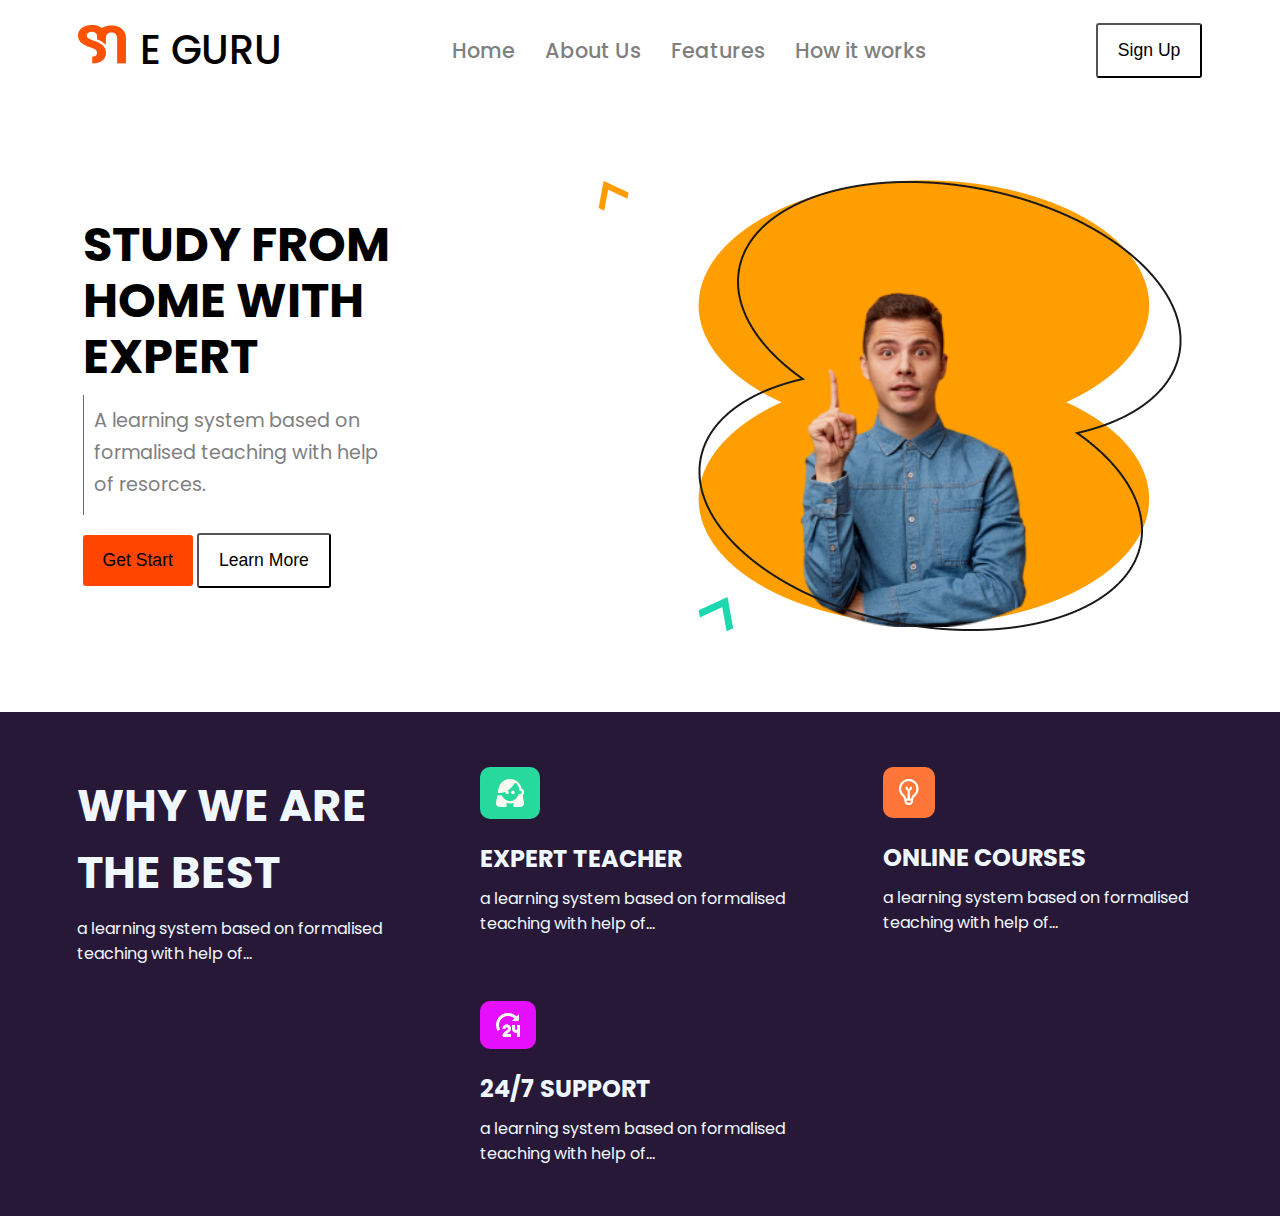
<file: 01_Project-01/index.html>
<!DOCTYPE html>
<html lang="en">
<head>
    <meta charset="UTF-8">
    <meta http-equiv="X-UA-Compatible" content="IE=edge">
    <meta name="viewport" content="width=device-width, initial-scale=1.0">
    <title>E-Guru Portal - By Sanjeev Kumar</title>
    <link rel="stylesheet" href="style.css">
    <link rel="stylesheet" href="responsive.css">
</head>
<body>

    <header class="flex">
<!-- ---------------mobile icon ------------------->
        <div class="mobile_icon">
            <img src="./E-Guru/menu-icon.png" alt="">
        </div>
        <div class="">
            <img src="./E-Guru/logo.png" alt="logo">
            <span class="font-m" style="margin-left: 10px;">E GURU</span>
        </div>
<!-- --------------desktop-men-u ------------------>
        <nav>
            <ul class="flex">
                <li class="">
                    <a href="#">Home</a>
                </li>
                <li class="">
                    <a href="#">About Us</a>
                </li class="">
                <li>
                    <a href="#">Features</a>
                </li>
                <li class="">
                    <a href="#">How it works</a>
                </li>
            </ul>
        </nav>
<!---------------- signup button-------- -->
        <div style="display: inline-flex;">
            <button class="btn">Sign Up</button>
<!-- ----------------mobile-user-image------------------ -->
            <img src="./E-Guru/user-profile.png" alt="user-profile" class="mobile_icon user_img" width="70px">
        </div>
    </header>

    <section>
        <div class="container" style="padding: 80px 0;">
<!----------------- main flex ----------- -->
            <div class="flex">
<!----------------- main left side ----------- -->
                <div class="left_item">
        <!----------------- main left side title----------- -->
                    <h2 class="left_title">STUDY FROM HOME WITH EXPERT</h2>
                    <div style="display: flex;">
                        <div class="line"></div>
                        <p class="left_desc">A learning system based on formalised teaching with help of resorces.</p>
                    </div>
        <!----------------- main left side button----------- -->
                    <div class="pc_menu">
                        <button class="btn btn_color">Get Start
                        </button>                        
                        <button class="btn">Learn More</button>
        <!----------------- main left side button end ----------- -->
                        <!-- <img src="./E-Guru/curve-arrow.png" alt="" class=""> -->
                    </div>
                    
                </div>
<!----------------- main left side end ----------- -->
<!----------------- main right side image----------- -->
                <div class="right_box">
                    <div class="relative">
                        <img src="./E-Guru/main-image-bg.png" alt="" class="relative">
                        <img src="./E-Guru/main-image.png" alt="" class="absolute img">
                        <img src="./E-Guru/orange-arrow.png" alt="" class="absolute" style="left: -100px;">
                        <img src="./E-Guru/main-image-pattern.png" alt="" class="absolute">
                        <img src="./E-Guru/green-arrow.png" alt="" class="absolute" style="bottom: 0;">
                    </div>
<!----------------- main right side image end ----------- -->
<!-- ---------------------mobile-button------------------ -->
                    <div class="mobile_icon m_btn">
                            <button class="btn btn_color">Get Start
                            </button>                        
                            <button class="btn">Learn More</button>
                    </div>
<!-- ------------------------mobile-button-end ------------------ -->
                </div>
            </div>
        </div>

    </section>

<!-- ------------footer------------------------- -->
    <footer style="background: #281838; min-height: 300px; padding: 50px;">
<!-- -----------card box--------------------- -->
        <div class="flex f_box" style="align-items: flex-start; gap: 30px;">
<!-- ------------card-1---------- -->
            <div class="footer_item">
                <h2 class="f_title">WHY WE ARE THE BEST</h2>
                <p>a learning system based on formalised teaching with help of...</p>
            </div>
<!-- ------------card-2---------- -->
            <div class="footer_item">
                <img src="./E-Guru/vector3.png" alt="" class="f_icon c1">
                <h2 class="">Expert Teacher</h2>
                <p>a learning system based on formalised teaching with help of...</p>
            </div>
<!-- ------------card-3---------- -->
            <div class="footer_item">
                <img src="./E-Guru/vector2.png" alt="" class="f_icon c2">
                <h2 class="">Online Courses</h2>
                <p>a learning system based on formalised teaching with help of...</p>
            </div>
<!-- ------------card-4---------- -->
            <div class="footer_item">
                <img src="./E-Guru/vector1.png" alt="" class="f_icon c3">
                <h2 class="">24/7 Support</h2>
                <p>a learning system based on formalised teaching with help of...</p>
            </div>
<!-- --------------card-end--------- -->
        </div>
<!-- ----------------card-box-end------------ -->
    </footer>
    
<!-- <<<<<<<<<<<<<<<<<<<<<<<<<<<<<<<-made by Sanjeev Kumar ->>>>>>>>>>>>>>>> -->
</body>
</html>
</file>
<file: 01_Project-01/style.css>
@import url('https://fonts.googleapis.com/css2?family=Poppins:wght@200;300;400;500;600;700;800;900&display=swap');

*{
    margin: 0;padding: 0;box-sizing: border-box;
}
body{
    width: 100%;
    min-height: 100vh;
    font-family: 'Poppins', sans-serif;
}
header{
    height: 100px;
}
nav ul>li{
    list-style: none;
    padding: 10px 15px;
}
nav ul>li a{
    text-decoration: none;
    font-size: 1.3rem;
    color: gray;
    font-weight: 500;
    transition: .5s;
}
nav ul>li a:hover{
    color: crimson;
}
.flex{
    width: 100%;
    display: flex;
    justify-content: space-around;
    align-items: center;
    flex-wrap: wrap;
}
.container{
    display: flex;
    justify-content: center;
    align-items: flex-start;
    gap: 20px;
}
.line{
    width: 1px;
    height: 120px;
    background: rgb(107, 107, 107);
    margin-right: 10px;
}
.left_item .left_title{
    width: 450px;
    font-size: 3rem;
    line-height: 3.5rem;
    margin: 10px 0;
}
.left_item .left_desc{
    width: 300px;
    line-height: 2rem;
    font-size: 1.2rem;
    margin: 10px 0;
    color: gray;
}
.right_box{
    width: 500px;
}
.relative{
    position: relative;
    top: 0;left: 0;
}
.absolute{
    left: 0;
    position: absolute;
}
.img{
    bottom: 5px;
    left: 90px;
    width: 250px;
}
.btn{
    padding: 15px 20px;
    outline: none;
    font-size: 1.1rem;
    background-color: transparent;
    border-radius: 3px;
}
.btn_color{
    background-color: #ff4500;
    outline: none;
    border: none;
    margin: 20px 0;
}
.font-m{
    font-size: 2.5rem;
    font-weight: 500;
}
.mobile_icon{
    display: none;
}
.user_img{
    border-radius: 50%;
    margin-left: 1.5rem;
}
/* -------------------footer---------- */
.footer_item{
    width: 320px;
    color: aliceblue;
}
.footer_item h2{
    font-size: 1.5rem;
    margin: 10px 0;
    text-transform: uppercase;
}
.footer_item .f_title{
    font-size: 2.8rem;
}
.f_icon{
    padding: 12px 16px;
    border-radius: 10px;
    margin: 5px 0;
}
/*----------------- footer icon color------------- */
.c1{
    background-color: #28d99e;
}
.c2{
    background-color: #ff7738;
}
.c3{
    background-color: #e50efd;
}
</file>
<file: 01_Project-01/responsive.css>
@media screen and (max-width:900px){
    nav{
        display: none;
    }
    .mobile_icon{
        display: block;
    }
    .m_btn{
        display: flex;
        justify-content: center;
        align-items: center;
        gap: 30px;
        margin-top: 50px;
    }
    .pc_menu{
        display: none;
    }
    .f_box{
        margin-top: 20px 0;
    }
    .footer_item{
        text-align: center;
    }
}
</file>
